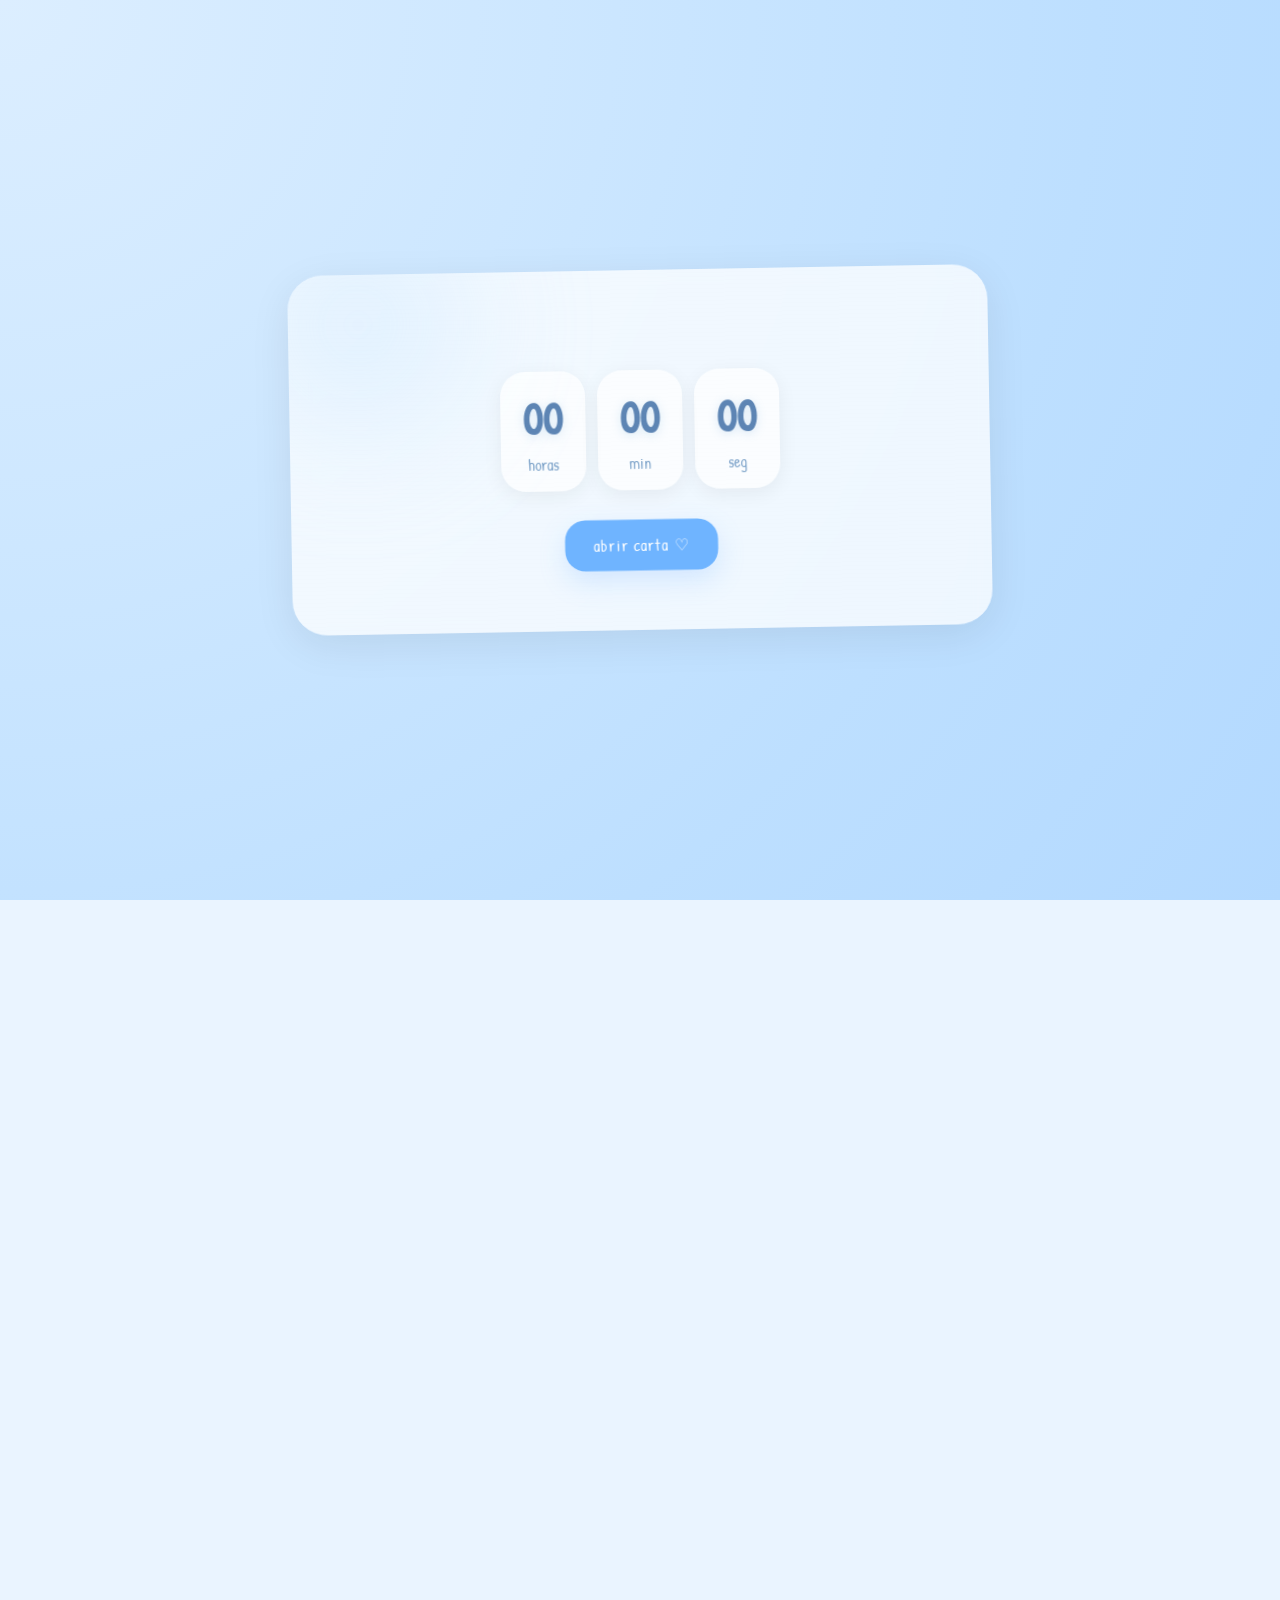
<file: index.html>
<!DOCTYPE html>
<html lang="pt-BR">

<head>

  <meta charset="UTF-8">

  <meta
    name="viewport"
    content="width=device-width, initial-scale=1.0"
  >

  <title>
    Primeiro mês de namoro
  </title>



  <link
    rel="stylesheet"
    href="./assets/files/css/style.css"
  >

  <link
    rel="stylesheet"
    href="./assets/files/css/fades.css"
  >



  <link
    rel="preconnect"
    href="https://fonts.googleapis.com"
  >

  <link
    rel="preconnect"
    href="https://fonts.gstatic.com"
    crossorigin
  >

  <link
    rel="icon"
    href="./favicon.ico"
  >

  <link
    href="https://fonts.googleapis.com/css2?family=Caveat:wght@400;700&family=Patrick+Hand&display=swap"
    rel="stylesheet"
  >

</head>

<body class="loading-page">

 

  <div class="background-blur"></div>



  <div class="loader-container">

    <div class="paper-card">



      <div id="countdown">

        <div class="time-box">

          <span id="hours">
            00
          </span>

          <small>
            horas
          </small>

        </div>

        <div class="time-box">

          <span id="minutes">
            00
          </span>

          <small>
            min
          </small>

        </div>

        <div class="time-box">

          <span id="seconds">
            00
          </span>

          <small>
            seg
          </small>

        </div>

      </div>



      <button
        id="enterButton"
        disabled
      >
        ainda bloqueado ♡
      </button>

    </div>

  </div>



  <main>

    <section class="hero">

      <div class="hero-card">

        <span class="mini">
          finalmente aberto ♡
        </span>

        <p>
          bem-vinda ao nosso cantinho.
        </p>

      

        <div class="pages">

          <a
            href="./pages/memories.html"
            class="page-btn"
          >
            memórias ♡
          </a>

          <a
            href="./letters.html"
            class="page-btn"
          >
            cartinhas ♡
          </a>

          <a
            href="./music.html"
            class="page-btn"
          >
            nossa música ♡
          </a>

        </div>

      </div>

    </section>



    <audio
      id="unlockAudio"
      preload="auto"
      playsinline
    >

      <source
        src="./assets/music/music.mp3"
        type="audio/mpeg"
      >

    </audio>

  </main>


  <script src="./assets/files/js/timer.js"></script>

</body>
</html>
</file>
<file: assets/files/css/style.css>
/* style.css */

*{
  margin:0;
  padding:0;
  box-sizing:border-box;
}

body{

  font-family:'Patrick Hand', cursive;

  background:#eaf4ff;

  overflow:hidden;

  color:#4a607c;
}



.background-blur{

  position:fixed;

  inset:0;

  background:

  radial-gradient(
    circle at top left,
    #dceeff 0%,
    #cde7ff 35%,
    #bddfff 70%,
    #b3d9ff 100%
  );

  z-index:-1;
}


.loader-container{

  width:100%;

  height:100vh;

  display:flex;

  justify-content:center;

  align-items:center;

  padding:20px;
}



.paper-card{

  width:700px;

  max-width:100%;

  background:
  rgba(255,255,255,0.75);

  backdrop-filter:blur(10px);

  border-radius:35px;

  padding:60px;

  text-align:center;

  box-shadow:
  0 10px 40px rgba(0,0,0,0.08);

  transform:rotate(-1deg);

  position:relative;
}



.small-text{

  color:#7da3ca;

  letter-spacing:3px;

  font-size:1rem;
}

.paper-card h1{

  font-size:5rem;

  color:#5c82b0;

  margin-top:10px;

  font-family:'Caveat', cursive;
}

.description{

  margin-top:10px;

  font-size:1.3rem;
}



#countdown{

  display:flex;

  justify-content:center;

  gap:20px;

  flex-wrap:wrap;

  margin-top:40px;
}

.time-box{

  width:120px;

  height:120px;

  background:
  rgba(255,255,255,0.7);

  border-radius:25px;

  display:flex;

  flex-direction:column;

  justify-content:center;

  align-items:center;

  box-shadow:
  0 5px 20px rgba(0,0,0,0.06);
}

.time-box span{

  font-size:2.8rem;

  color:#5d85b4;

  font-weight:bold;
}

.time-box small{

  color:#7da3ca;

  font-size:1rem;

  margin-top:5px;
}


.progress-bar{

  width:100%;

  height:14px;

  background:#d8e9fb;

  border-radius:20px;

  overflow:hidden;

  margin-top:45px;
}





.bottom-text{

  margin-top:30px;

  color:#89a9c9;

  font-size:1rem;
}


@media(max-width:768px){

  .paper-card{

    padding:35px;
  }

  .paper-card h1{

    font-size:3.8rem;
  }

  .time-box{

    width:90px;
    height:90px;
  }

  .time-box span{

    font-size:2rem;
  }

}



main{
  opacity:0;
  transition:2s ease;
}



.site-visible main{
  opacity:1;
}




#enterButton{

  margin-top:30px;

  border:none;

  background:#9ecfff;

  color:white;

  padding:14px 28px;

  border-radius:20px;

  font-size:1rem;

  cursor:not-allowed;

  transition:0.4s ease;

  font-family:'Patrick Hand', cursive;
}


#enterButton.active{

  background:#6fb4ff;

  cursor:pointer;

  transform:scale(1.02);
}

#enterButton.active:hover{

  transform:scale(1.06);
}


main{

  opacity:0;

  transition:2s ease;
}


.site-visible main{

  opacity:1;
}





.paper-card::before{

  content:"";

  position:absolute;

  inset:0;

  border-radius:35px;

  background:

  repeating-linear-gradient(

    0deg,

    rgba(0,0,0,0.012),
    rgba(0,0,0,0.012) 1px,

    transparent 1px,
    transparent 4px

  );

  pointer-events:none;

  opacity:0.5;
}


.paper-card::after{

  content:"";

  position:absolute;

  width:320px;
  height:320px;

  background:#bfe1ff;

  border-radius:50%;

  filter:blur(90px);

  opacity:0.35;

  top:-100px;
  left:-80px;

  z-index:-1;

  animation:
  glowMove 8s ease-in-out infinite alternate;
}



.paper-card{

  animation:
  floating 6s ease-in-out infinite;
}



.time-box{

  transition:
  transform 0.35s ease,
  box-shadow 0.35s ease;
}

.time-box:hover{

  transform:
  translateY(-6px)
  scale(1.03);

  box-shadow:
  0 15px 35px rgba(0,0,0,0.08);
}


.time-box span{

  text-shadow:
  0 2px 10px rgba(120,170,220,0.25);
}



#enterButton{

  box-shadow:
  0 10px 25px rgba(120,180,255,0.25);

  letter-spacing:1px;
}

#enterButton.active:hover{

  transform:
  translateY(-2px)
  scale(1.06);

  box-shadow:
  0 15px 35px rgba(120,180,255,0.35);
}


.hero{

  width:100%;

  min-height:100vh;

  display:flex;

  justify-content:center;

  align-items:center;

  padding:40px;
}

.hero-card{

  width:750px;

  max-width:100%;

  background:
  rgba(255,255,255,0.72);

  backdrop-filter:blur(12px);

  border-radius:40px;

  padding:70px;

  text-align:center;

  box-shadow:
  0 15px 50px rgba(0,0,0,0.08);

  position:relative;

  animation:
  floating 7s ease-in-out infinite;
}


.mini{

  color:#8ab1d8;

  letter-spacing:3px;

  text-transform:uppercase;

  font-size:0.9rem;
}



.hero-card h1{

  font-family:'Caveat', cursive;

  font-size:5rem;

  margin-top:15px;

  color:#5d84b1;
}


.hero-card p{

  margin-top:15px;

  font-size:1.4rem;

  color:#6d89a9;
}



@keyframes floating{

  0%{

    transform:
    translateY(0px)
    rotate(-1deg);

  }

  50%{

    transform:
    translateY(-8px)
    rotate(-1deg);

  }

  100%{

    transform:
    translateY(0px)
    rotate(-1deg);

  }

}



@keyframes glowMove{

  0%{

    transform:
    translateX(0px)
    translateY(0px);

  }

  100%{

    transform:
    translateX(60px)
    translateY(40px);

  }

}


/* MOBILE FIX */

html,
body{

  width:100%;

  max-width:100%;

  overflow-x:hidden;
}


/* segurança geral */

*{

  box-sizing:border-box;
}


/* permite scroll vertical */

body{

  overflow-x:hidden;
  overflow-y:auto;
}


/* containers */

.loader-container,
.hero{

  width:100%;

  overflow-x:hidden;

  padding:16px;
}


/* cards */

.paper-card,
.hero-card{

  width:100%;

  max-width:700px;

  overflow:hidden;
}


/* glow não invade */

.paper-card::after{

  width:220px;
  height:220px;

  top:-60px;
  left:-40px;

  filter:blur(65px);
}


/* countdown */

#countdown{

  gap:12px;
}

.time-box{

  flex:0 1 85px;
}


/* botões */

.pages{

  width:100%;

  gap:12px;
}

.page-btn{

  max-width:100%;

  text-align:center;

  word-break:break-word;
}


/* MOBILE */

@media(max-width:768px){

  .paper-card{

    padding:24px;

    border-radius:26px;

    transform:none;
  }

  .paper-card h1{

    font-size:3rem;

    line-height:.95;
  }

  .description{

    font-size:1rem;
  }

  #countdown{

    gap:10px;
  }

  .time-box{

    width:78px;
    height:78px;

    border-radius:18px;
  }

  .time-box span{

    font-size:1.6rem;
  }

  .time-box small{

    font-size:.82rem;
  }

  .progress-bar{

    margin-top:28px;
  }

  .bottom-text{

    font-size:.92rem;

    line-height:1.5;
  }

  #enterButton{

    width:100%;

    padding:14px 18px;

    font-size:.95rem;
  }

  .hero{

    padding:16px;
  }

  .hero-card{

    padding:28px;

    border-radius:28px;
  }

  .hero-card h1{

    font-size:2.8rem;

    line-height:.95;
  }

  .hero-card p{

    font-size:1rem;

    line-height:1.6;
  }

  .pages{

    flex-direction:column;
  }

  .page-btn{

    width:100%;
  }
}
</file>
<file: assets/files/css/fades.css>
/* fades.css */


.fade-out{

  opacity:0;

  visibility:hidden;

  transition:
  opacity 1.5s ease,
  visibility 1.5s ease;

}



.loader-container{

  animation:
  initialFade 1.8s ease;
}

.paper-card{

  animation:
  initialCard 1.6s ease,
  floating 6s ease-in-out infinite;

  animation-delay:
  0s,
  1.6s;
}



@keyframes initialFade{

  from{

    opacity:0;
  }

  to{

    opacity:1;
  }

}


@keyframes initialCard{

  0%{

    opacity:0;

    transform:
    translateY(40px)
    scale(0.92)
    rotate(-1deg);

    filter:
    blur(10px);

  }

  100%{

    opacity:1;

    transform:
    translateY(0px)
    scale(1)
    rotate(-1deg);

    filter:
    blur(0px);

  }

}
</file>
